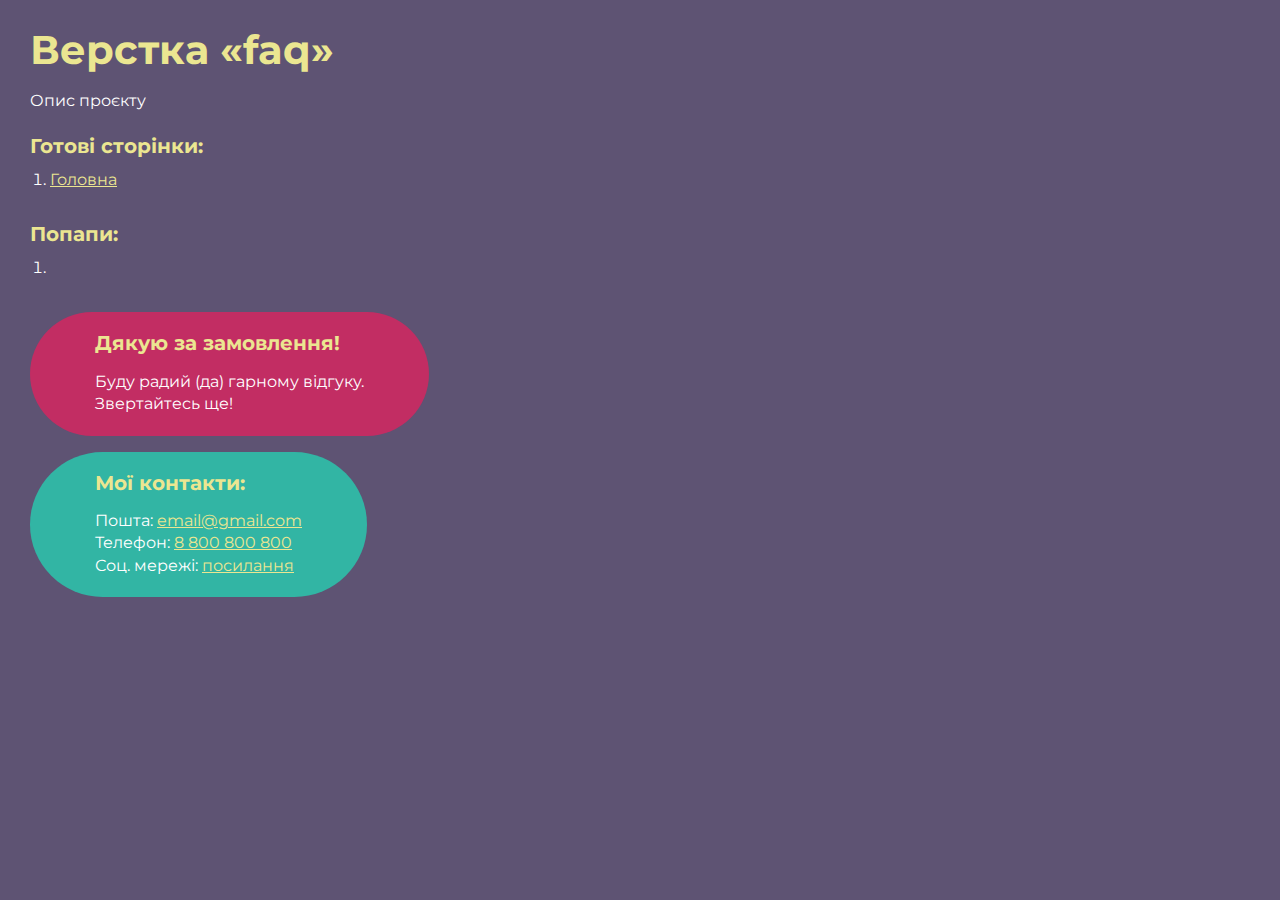
<file: index.html>
<!DOCTYPE html>
<html>

<head>
	<meta charset="UTF-8">
	<meta name="viewport" content="width=device-width, initial-scale=1.0">
	<title>Верстка «faq»</title>
</head>

<body>
	<div class="rootpage">
		<h1>Верстка «faq»</h1>
		<div class="rootpage__info">
			Опис проєкту
		</div>
		<h2>Готові сторінки:</h2>
		<ol class="rootpage__list">
			<li><a target="_blank" href="home.html">Головна</a></li>
		</ol>
		<h2>Попапи:</h2>
		<ol class="rootpage__list">
			<li><a target="_blank" href="home.html#"></a></li>
		</ol>
		<div class="rootpage__tnx">
			<h2>Дякую за замовлення!</h2>
			<p>Буду радий (да) гарному відгуку.</p>
			<p>Звертайтесь ще!</p>
		</div>
		<div class="rootpage__contacts">
			<h2>Мої контакти:</h2>
			<p>Пошта: <a href="mailto:email@gmail.com">email@gmail.com</a></p>
			<p>Телефон: <a href="tel:8800800800">8 800 800 800</a></p>
			<p>Соц. мережі: <a href="">посилання</a></p>
		</div>
	</div>
</body>
<style>
	@charset "UTF-8";
	@import url("https://fonts.googleapis.com/css?family=Montserrat:regular,700&display=swap");

	*,
	*::before,
	*::after {
		padding: 0px;
		margin: 0px;
		border: 0px;
		box-sizing: border-box;
	}

	html,
	body {
		height: 100%;
		margin: 0;
		padding: 0;
		min-width: 320px;
		width: 100%;
		color: #fff;
		background-color: #5e5373;
	}

	body {
		font-family: Montserrat;
		font-size: 100%;
		line-height: 1;
		font-size: 1rem;
	}

	a {
		text-decoration: underline;
		color: #ebe691
	}

	a:visited {
		text-decoration: underline;
		color: #aaa768;
	}

	a:hover {
		text-decoration: none;
	}

	ul li {
		list-style: none;
	}

	img {
		vertical-align: top;
	}

	.wrapper {
		width: 100%;
		min-height: 100%;
		overflow: hidden;
	}

	.rootpage {
		padding: 30px;
		display: flex;
		flex-direction: column;
		align-items: flex-start;
	}

	@media (max-width: 767px) {
		.rootpage {
			padding: 30px 15px;
		}
	}

	h1 {
		color: #ebe691;
		font-size: 2.5rem;
		margin: 0px 0px 1.25rem 0px;
	}

	@media (max-width: 767px) {
		h1 {
			font-size: 1.85rem;
			margin: 0px 0px 1.25rem 0px;
		}
	}

	h2 {
		color: #ebe691;
		font-size: 1.25rem;
		margin: 0px 0px 1rem 0px;
	}

	@media (max-width: 767px) {
		h2 {
			font-size: 1.125rem;
			margin: 0px 0px 1rem 0px;
		}
	}

	.rootpage__info {
		line-height: 140%;
		margin: 0px 0px 1.5rem 0px;
	}

	.rootpage__list {
		margin: 0px 0px 2.25rem 1.25rem;
	}

	.rootpage__list li:not(:last-child) {
		margin: 0px 0px 15px 0px;
	}

	.rootpage__contacts,
	.rootpage__tnx {
		border-radius: 200px;
		padding: 20px 65px;
		line-height: 140%;
	}

	@media (max-width: 767px) {

		.rootpage__contacts,
		.rootpage__tnx {
			border-radius: 40px;
			padding: 20px;
		}
	}

	.rootpage__contacts {
		background: #32b5a4;

	}

	.rootpage__contacts a {
		color: #ebe691;
	}

	.rootpage__tnx {
		background: #c22d63;
		margin: 0px 0px 1rem 0px;
	}
</style>

</html>
</file>
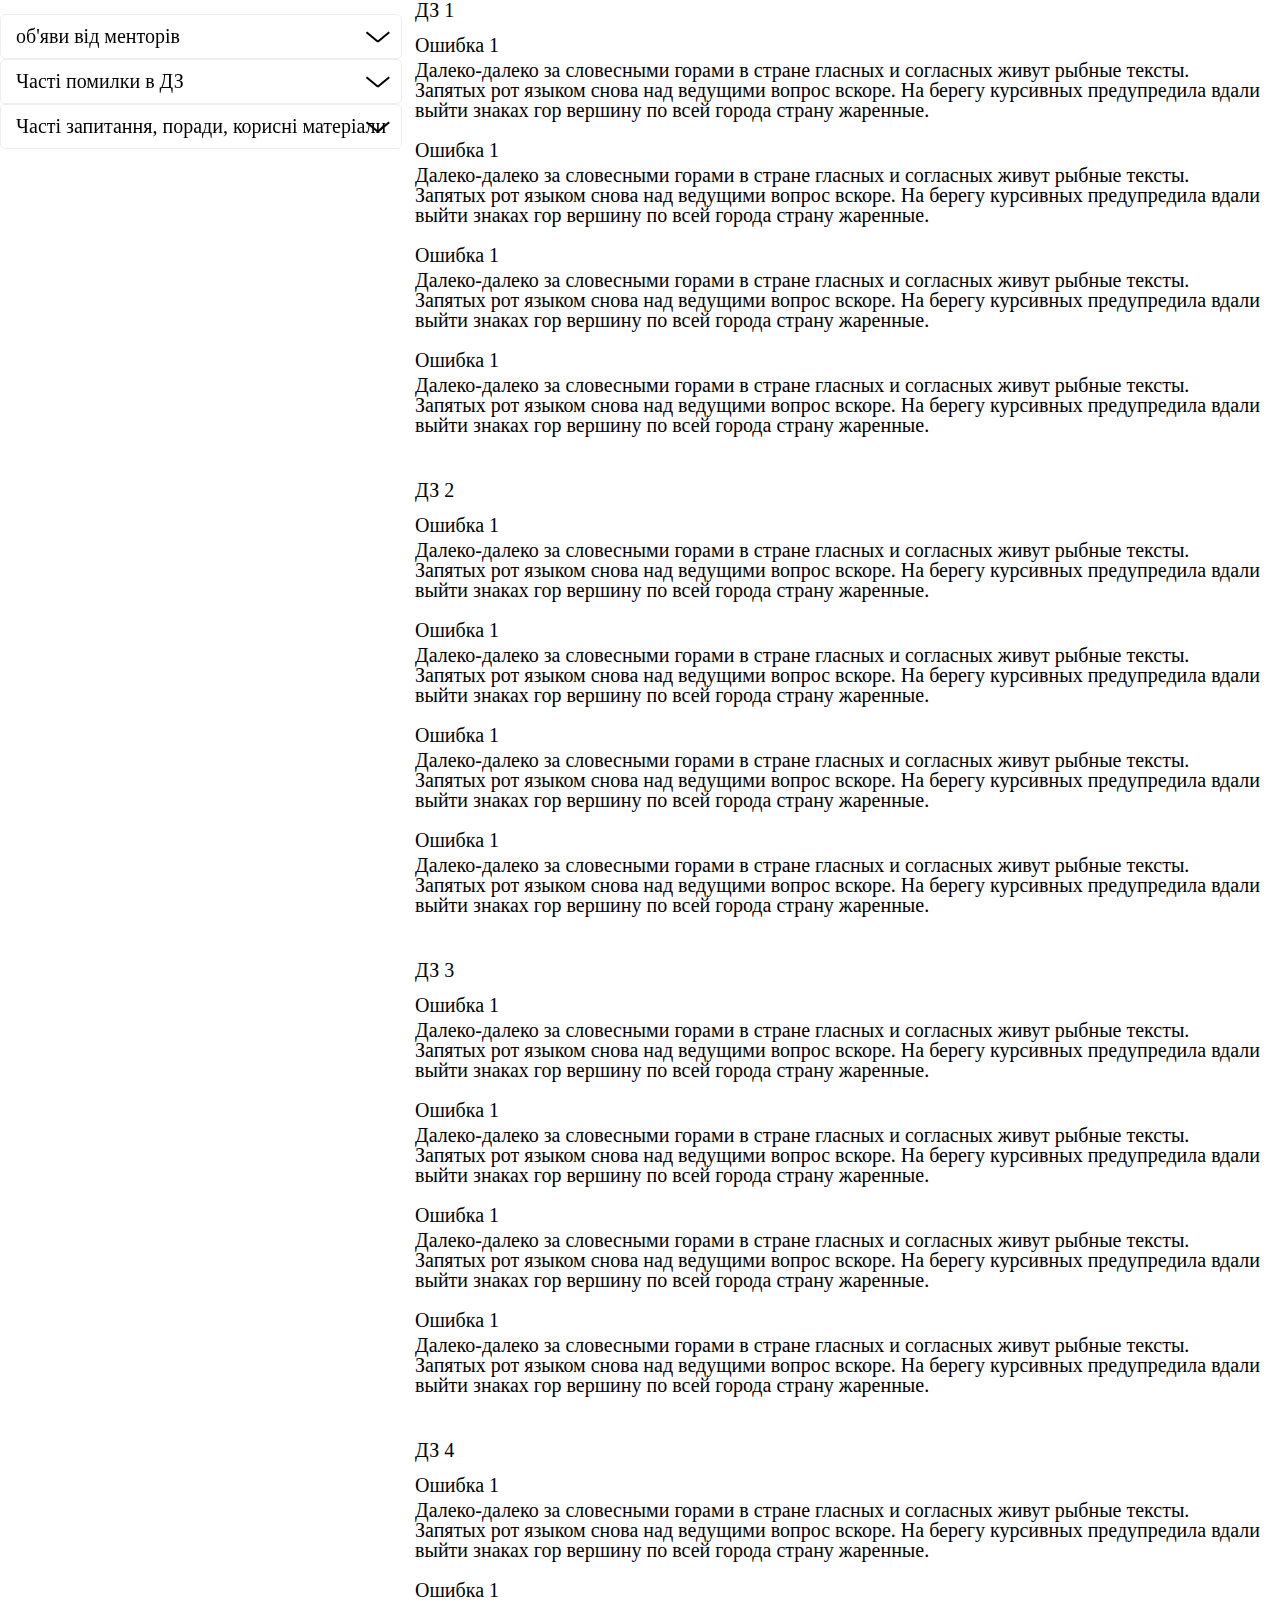
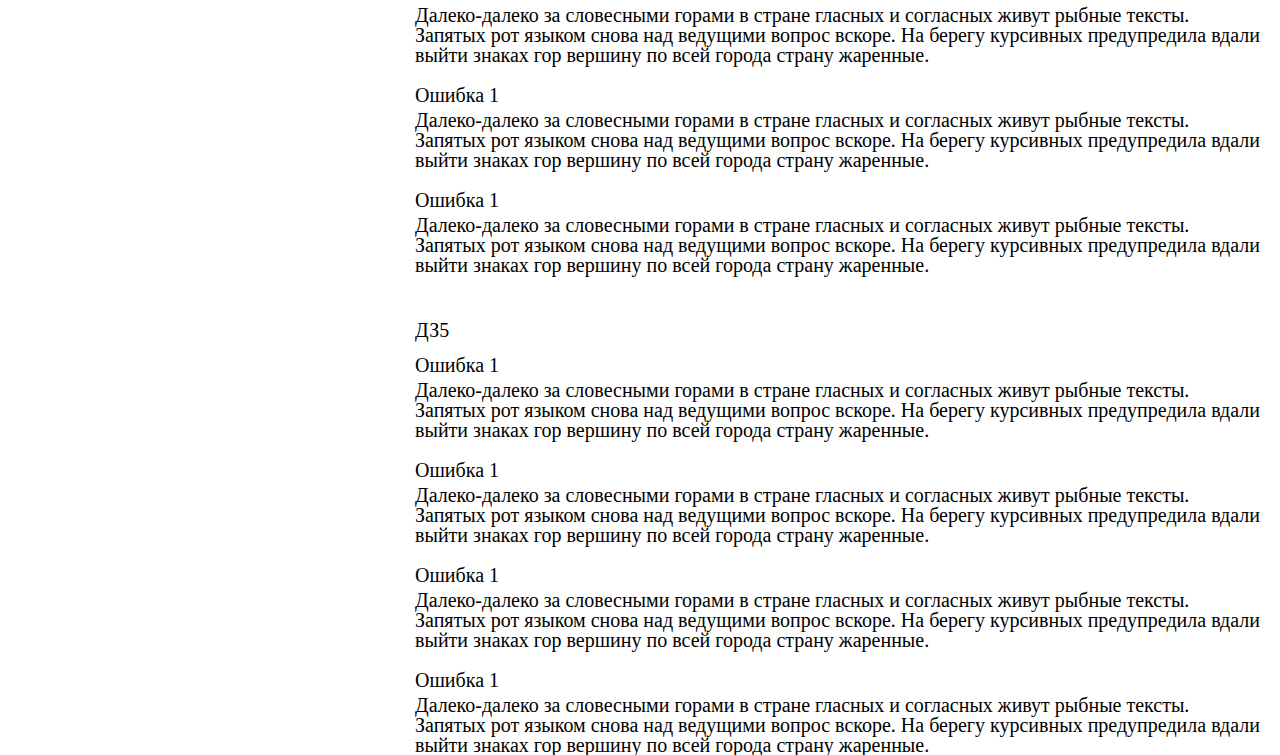
<file: home.html>
<!DOCTYPE html>
<html lang="en">

<head>
	<title>HomePage</title>
	<meta charset="UTF-8">
	<meta name="format-detection" content="telephone=no">
	<!-- <style>body{opacity: 0;}</style> -->
	<link rel="stylesheet" href="css/style.min.css?_v=20230130175203">
	<link rel="shortcut icon" href="favicon.ico">
	<!-- <meta name="robots" content="noindex, nofollow"> -->
	<meta name="viewport" content="width=device-width, initial-scale=1.0">
</head>

<body>
	<div class="wrapper">
		<aside>
			<header class="header">

				<div class="header__menu menu">
					<button type="button" class="menu__icon icon-menu"><span></span></button>
					<nav class="menu__body">
						<ul class="menu__list">
							<li class="menu__item">
								<div data-spollers class="spollers">
									<div class="spollers__item">
										<button type="button" data-spoller class="spollers__title">об'яви від менторів</button>
										<ul class="spollers__body">
											<li><a href="#">10.01.2023</a></li>
											<li><a href="#">11.01.2023</a></li>
											<li><a href="#">12.01.2023</a></li>
											<li><a href="#">15.01.2023</a></li>
											<li><a href="#">16.01.2023</a></li>
											<li><a href="#">30.01.2023</a></li>
										</ul>
									</div>
								</div>
							</li>
							<li class="menu__item">
								<div data-spollers class="spollers">
									<div class="spollers__item">
										<button type="button" data-spoller class="spollers__title">Часті помилки в ДЗ</button>
										<ul class="spollers__body">
											<li><a href="#" data-goto=".mistakes__title--1">ДЗ 1</a></li>
											<li><a href="#" data-goto=".mistakes__title--2">ДЗ 2</a></li>
											<li><a href="#" data-goto=".mistakes__title--3">ДЗ 3</a></li>
											<li><a href="#" data-goto=".mistakes__title--4">ДЗ 4</a></li>
											<li><a href="#" data-goto=".mistakes__title--5">ДЗ 5</a></li>
										</ul>
									</div>
								</div>
							</li>
							<li class="menu__item">
								<div data-spollers class="spollers">
									<div class="spollers__item">
										<button type="button" data-spoller class="spollers__title">Часті запитання, поради, корисні матеріали</button>
										<ul class="spollers__body">
											<li><a href="#">Часті запитання</a></li>
											<li><a href="#">Поради</a></li>
											<li><a href="#">Корисні матеріали</a></li>
										</ul>
									</div>
								</div>
							</li>
						</ul>
					</nav>
				</div>

			</header>
		</aside>
		<main class="page">
			<div class="page__mistakes mistakes">
				<div class="mistakes__container">
					<h2 class="mistakes__title mistakes__title--1">ДЗ 1</h2>
					<ul class="mistakes__list list-mistakes">
						<li class="list-mistakes__item">
							<div class="list-mistakes__question">Ошибка 1</div>
							<div class="list-mistakes__answer">Далеко-далеко за словесными горами в стране гласных и согласных
								живут рыбные тексты. Запятых рот языком снова над ведущими вопрос вскоре. На берегу курсивных
								предупредила вдали выйти знаках гор вершину по всей города страну жаренные.</div>
						</li>
						<li class="list-mistakes__item">
							<div class="list-mistakes__question">Ошибка 1</div>
							<div class="list-mistakes__answer">Далеко-далеко за словесными горами в стране гласных и согласных
								живут рыбные тексты. Запятых рот языком снова над ведущими вопрос вскоре. На берегу курсивных
								предупредила вдали выйти знаках гор вершину по всей города страну жаренные.</div>
						</li>
						<li class="list-mistakes__item">
							<div class="list-mistakes__question">Ошибка 1</div>
							<div class="list-mistakes__answer">Далеко-далеко за словесными горами в стране гласных и согласных
								живут рыбные тексты. Запятых рот языком снова над ведущими вопрос вскоре. На берегу курсивных
								предупредила вдали выйти знаках гор вершину по всей города страну жаренные.</div>
						</li>
						<li class="list-mistakes__item">
							<div class="list-mistakes__question">Ошибка 1</div>
							<div class="list-mistakes__answer">Далеко-далеко за словесными горами в стране гласных и согласных
								живут рыбные тексты. Запятых рот языком снова над ведущими вопрос вскоре. На берегу курсивных
								предупредила вдали выйти знаках гор вершину по всей города страну жаренные.</div>
						</li>
					</ul>
					<h2 class="mistakes__title mistakes__title--2">ДЗ 2</h2>
					<ul class="mistakes__list list-mistakes">
						<li class="list-mistakes__item">
							<div class="list-mistakes__question">Ошибка 1</div>
							<div class="list-mistakes__answer">Далеко-далеко за словесными горами в стране гласных и согласных
								живут рыбные тексты. Запятых рот языком снова над ведущими вопрос вскоре. На берегу курсивных
								предупредила вдали выйти знаках гор вершину по всей города страну жаренные.</div>
						</li>
						<li class="list-mistakes__item">
							<div class="list-mistakes__question">Ошибка 1</div>
							<div class="list-mistakes__answer">Далеко-далеко за словесными горами в стране гласных и согласных
								живут рыбные тексты. Запятых рот языком снова над ведущими вопрос вскоре. На берегу курсивных
								предупредила вдали выйти знаках гор вершину по всей города страну жаренные.</div>
						</li>
						<li class="list-mistakes__item">
							<div class="list-mistakes__question">Ошибка 1</div>
							<div class="list-mistakes__answer">Далеко-далеко за словесными горами в стране гласных и согласных
								живут рыбные тексты. Запятых рот языком снова над ведущими вопрос вскоре. На берегу курсивных
								предупредила вдали выйти знаках гор вершину по всей города страну жаренные.</div>
						</li>
						<li class="list-mistakes__item">
							<div class="list-mistakes__question">Ошибка 1</div>
							<div class="list-mistakes__answer">Далеко-далеко за словесными горами в стране гласных и согласных
								живут рыбные тексты. Запятых рот языком снова над ведущими вопрос вскоре. На берегу курсивных
								предупредила вдали выйти знаках гор вершину по всей города страну жаренные.</div>
						</li>
					</ul>
					<h2 class="mistakes__title mistakes__title--3">ДЗ 3</h2>
					<ul class="mistakes__list list-mistakes">
						<li class="list-mistakes__item">
							<div class="list-mistakes__question">Ошибка 1</div>
							<div class="list-mistakes__answer">Далеко-далеко за словесными горами в стране гласных и согласных
								живут рыбные тексты. Запятых рот языком снова над ведущими вопрос вскоре. На берегу курсивных
								предупредила вдали выйти знаках гор вершину по всей города страну жаренные.</div>
						</li>
						<li class="list-mistakes__item">
							<div class="list-mistakes__question">Ошибка 1</div>
							<div class="list-mistakes__answer">Далеко-далеко за словесными горами в стране гласных и согласных
								живут рыбные тексты. Запятых рот языком снова над ведущими вопрос вскоре. На берегу курсивных
								предупредила вдали выйти знаках гор вершину по всей города страну жаренные.</div>
						</li>
						<li class="list-mistakes__item">
							<div class="list-mistakes__question">Ошибка 1</div>
							<div class="list-mistakes__answer">Далеко-далеко за словесными горами в стране гласных и согласных
								живут рыбные тексты. Запятых рот языком снова над ведущими вопрос вскоре. На берегу курсивных
								предупредила вдали выйти знаках гор вершину по всей города страну жаренные.</div>
						</li>
						<li class="list-mistakes__item">
							<div class="list-mistakes__question">Ошибка 1</div>
							<div class="list-mistakes__answer">Далеко-далеко за словесными горами в стране гласных и согласных
								живут рыбные тексты. Запятых рот языком снова над ведущими вопрос вскоре. На берегу курсивных
								предупредила вдали выйти знаках гор вершину по всей города страну жаренные.</div>
						</li>
					</ul>
					<h2 class="mistakes__title mistakes__title--4">ДЗ 4</h2>
					<ul class="mistakes__list list-mistakes">
						<li class="list-mistakes__item">
							<div class="list-mistakes__question">Ошибка 1</div>
							<div class="list-mistakes__answer">Далеко-далеко за словесными горами в стране гласных и согласных
								живут рыбные тексты. Запятых рот языком снова над ведущими вопрос вскоре. На берегу курсивных
								предупредила вдали выйти знаках гор вершину по всей города страну жаренные.</div>
						</li>
						<li class="list-mistakes__item">
							<div class="list-mistakes__question">Ошибка 1</div>
							<div class="list-mistakes__answer">Далеко-далеко за словесными горами в стране гласных и согласных
								живут рыбные тексты. Запятых рот языком снова над ведущими вопрос вскоре. На берегу курсивных
								предупредила вдали выйти знаках гор вершину по всей города страну жаренные.</div>
						</li>
						<li class="list-mistakes__item">
							<div class="list-mistakes__question">Ошибка 1</div>
							<div class="list-mistakes__answer">Далеко-далеко за словесными горами в стране гласных и согласных
								живут рыбные тексты. Запятых рот языком снова над ведущими вопрос вскоре. На берегу курсивных
								предупредила вдали выйти знаках гор вершину по всей города страну жаренные.</div>
						</li>
						<li class="list-mistakes__item">
							<div class="list-mistakes__question">Ошибка 1</div>
							<div class="list-mistakes__answer">Далеко-далеко за словесными горами в стране гласных и согласных
								живут рыбные тексты. Запятых рот языком снова над ведущими вопрос вскоре. На берегу курсивных
								предупредила вдали выйти знаках гор вершину по всей города страну жаренные.</div>
						</li>
					</ul>
					<h2 class="mistakes__title mistakes__title--5">ДЗ5</h2>
					<ul class="mistakes__list list-mistakes">
						<li class="list-mistakes__item">
							<div class="list-mistakes__question">Ошибка 1</div>
							<div class="list-mistakes__answer">Далеко-далеко за словесными горами в стране гласных и согласных
								живут рыбные тексты. Запятых рот языком снова над ведущими вопрос вскоре. На берегу курсивных
								предупредила вдали выйти знаках гор вершину по всей города страну жаренные.</div>
						</li>
						<li class="list-mistakes__item">
							<div class="list-mistakes__question">Ошибка 1</div>
							<div class="list-mistakes__answer">Далеко-далеко за словесными горами в стране гласных и согласных
								живут рыбные тексты. Запятых рот языком снова над ведущими вопрос вскоре. На берегу курсивных
								предупредила вдали выйти знаках гор вершину по всей города страну жаренные.</div>
						</li>
						<li class="list-mistakes__item">
							<div class="list-mistakes__question">Ошибка 1</div>
							<div class="list-mistakes__answer">Далеко-далеко за словесными горами в стране гласных и согласных
								живут рыбные тексты. Запятых рот языком снова над ведущими вопрос вскоре. На берегу курсивных
								предупредила вдали выйти знаках гор вершину по всей города страну жаренные.</div>
						</li>
						<li class="list-mistakes__item">
							<div class="list-mistakes__question">Ошибка 1</div>
							<div class="list-mistakes__answer">Далеко-далеко за словесными горами в стране гласных и согласных
								живут рыбные тексты. Запятых рот языком снова над ведущими вопрос вскоре. На берегу курсивных
								предупредила вдали выйти знаках гор вершину по всей города страну жаренные.</div>
						</li>
					</ul>
				</div>
			</div>

		</main>
		<footer class="footer">
			<div class="footer__container">
			</div>
		</footer>
	</div>
	<script src="js/app.min.js?_v=20230130175203"></script>
</body>

</html>
</file>
<file: css/style.min.css>
@charset "UTF-8";*{padding:0;margin:0;border:0}*,:after,:before{-webkit-box-sizing:border-box;box-sizing:border-box}body,html{height:100%;min-width:320px}body{color:#000;line-height:1;font-family:"";font-size:.875rem;-ms-text-size-adjust:100%;-moz-text-size-adjust:100%;-webkit-text-size-adjust:100%;-webkit-font-smoothing:antialiased;-moz-osx-font-smoothing:grayscale}button,input,textarea{font-family:"";font-size:inherit}button{cursor:pointer;color:inherit;background-color:transparent}a{color:inherit;text-decoration:none}ul li{list-style:none}img{vertical-align:top}h1,h2,h3,h4,h5,h6{font-weight:inherit;font-size:inherit}svg{height:1em;width:1em}svg path{stroke:inherit;fill:inherit}.lock body{overflow:hidden;-ms-touch-action:none;touch-action:none;-ms-scroll-chaining:none;overscroll-behavior:none}.wrapper{min-height:100%;display:-webkit-box;display:-ms-flexbox;display:flex;-webkit-box-orient:vertical;-webkit-box-direction:normal;-ms-flex-direction:column;flex-direction:column;overflow:hidden}@supports (overflow:clip){.wrapper{overflow:clip}}.wrapper>main{-webkit-box-flex:1;-ms-flex:1 1 auto;flex:1 1 auto}.wrapper>*{min-width:0}[class*=__container]{max-width:75rem;margin:0 auto;padding:0 .9375rem}.spollers{display:-ms-grid;display:grid;gap:15px}.spollers__item{font-size:1.25rem}.spollers__title{width:100%;cursor:default;text-align:left;border:1px solid #eee;padding:.625rem .9375rem;border-radius:.3125rem;position:relative}._spoller-init .spollers__title{cursor:pointer}._spoller-init .spollers__title::after,._spoller-init .spollers__title::before{content:"";position:absolute;right:10px;top:50%;background-color:#000;height:2px;width:15px;-webkit-transition:-webkit-transform .5s ease 0s;transition:-webkit-transform .5s ease 0s;-o-transition:transform .5s ease 0s;transition:transform .5s ease 0s;transition:transform .5s ease 0s,-webkit-transform .5s ease 0s}._spoller-init .spollers__title::before{-webkit-transform:translate(-75%,-50%) rotate(40deg);-ms-transform:translate(-75%,-50%) rotate(40deg);transform:translate(-75%,-50%) rotate(40deg)}._spoller-init .spollers__title::after{-webkit-transform:translate(0,-50%) rotate(-40deg);-ms-transform:translate(0,-50%) rotate(-40deg);transform:translate(0,-50%) rotate(-40deg)}._spoller-init .spollers__title._spoller-active::before{-webkit-transform:translateX(-75%) rotate(-40deg);-ms-transform:translateX(-75%) rotate(-40deg);transform:translateX(-75%) rotate(-40deg)}._spoller-init .spollers__title._spoller-active::after{-webkit-transform:rotate(40deg);-ms-transform:rotate(40deg);transform:rotate(40deg)}.spollers__body{padding:1.25rem;border-radius:.3125rem;border:1px solid #eee}[class*=-ibg]{position:relative}[class*=-ibg] img{position:absolute;width:100%;height:100%;top:0;left:0;-o-object-fit:cover;object-fit:cover}[class*=-ibg_contain] img{-o-object-fit:contain;object-fit:contain}.header{position:fixed}.wrapper{display:-ms-grid;display:grid;-ms-grid-columns:400px 1fr;grid-template-columns:400px 1fr}.page{font-size:1.25rem}.mistakes__title:not(:last-child){margin-bottom:.9375rem}.list-mistakes:not(:last-child){margin-bottom:2.8125rem}.list-mistakes__item:not(:last-child){margin-bottom:1.25rem}.list-mistakes__question:not(:last-child){margin-bottom:.3125rem}
</file>
